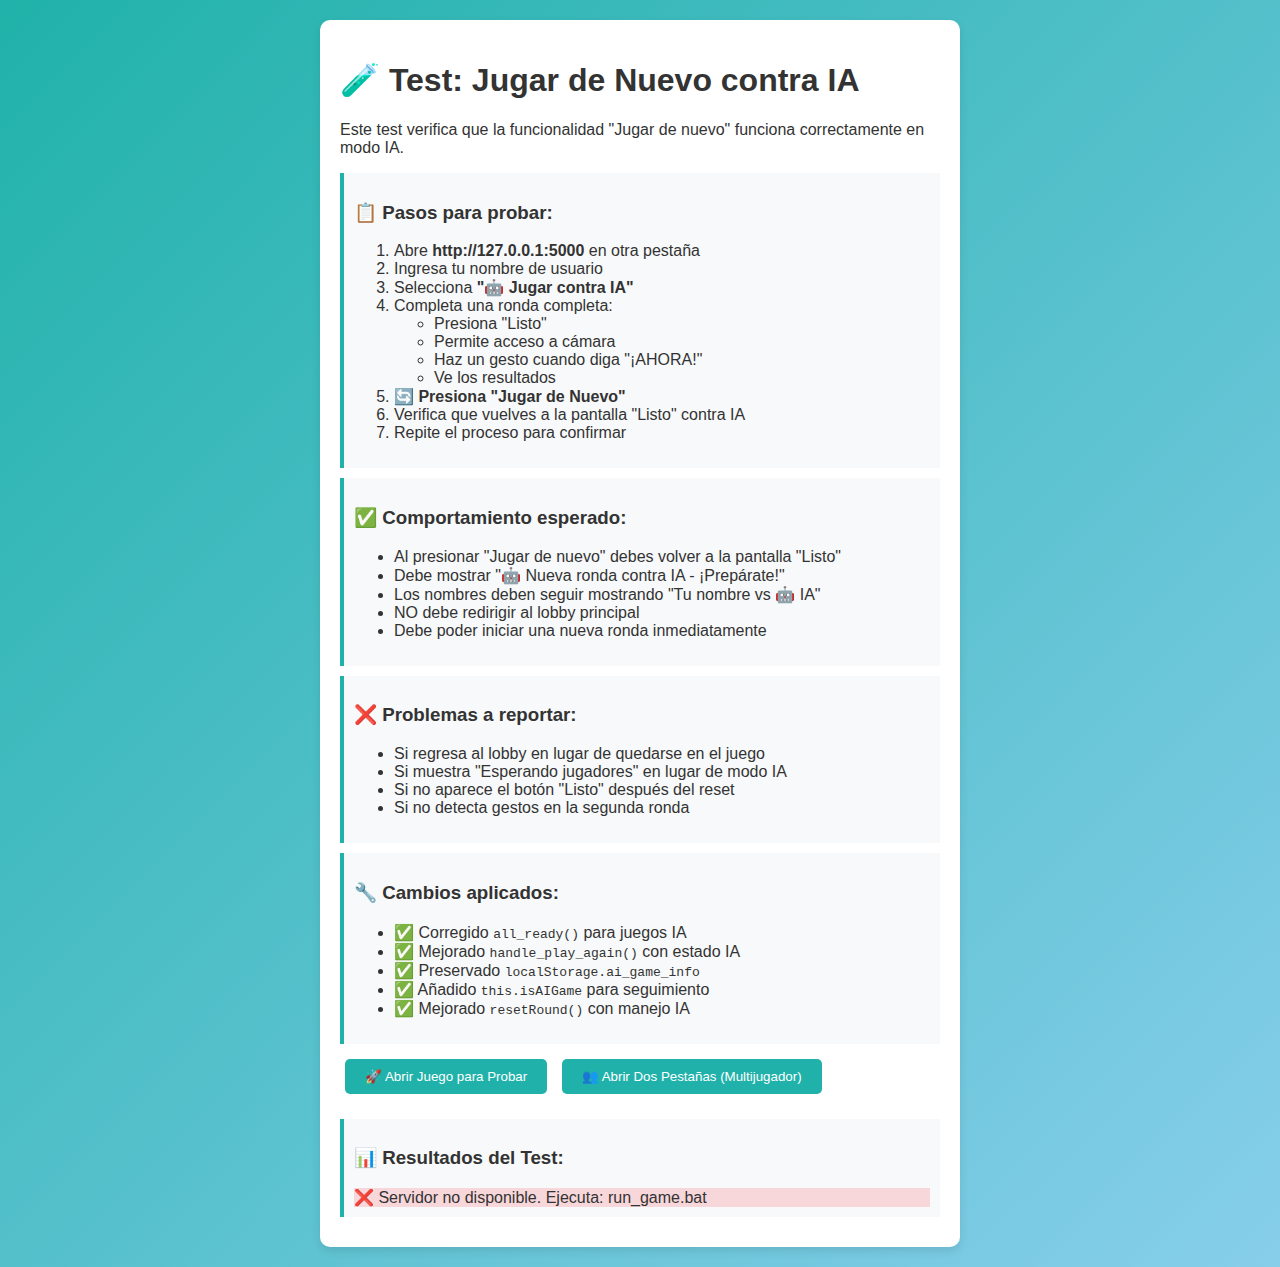
<file: test_play_again.html>
<!DOCTYPE html>
<html lang="es">
<head>
    <meta charset="UTF-8">
    <meta name="viewport" content="width=device-width, initial-scale=1.0">
    <title>🧪 Test - Jugar de Nuevo AI</title>
    <style>
        body { 
            font-family: Arial, sans-serif; 
            margin: 20px; 
            background: linear-gradient(135deg, #20B2AA, #87CEEB); 
            color: #333; 
        }
        .test-container { 
            background: white; 
            padding: 20px; 
            border-radius: 10px; 
            box-shadow: 0 4px 10px rgba(0,0,0,0.1); 
            max-width: 600px; 
            margin: 0 auto; 
        }
        .step { 
            padding: 10px; 
            margin: 10px 0; 
            border-left: 4px solid #20B2AA; 
            background: #f8f9fa; 
        }
        .success { border-left-color: #28a745; background: #d4edda; }
        .error { border-left-color: #dc3545; background: #f8d7da; }
        button { 
            padding: 10px 20px; 
            background: #20B2AA; 
            color: white; 
            border: none; 
            border-radius: 5px; 
            cursor: pointer; 
            margin: 5px; 
        }
        button:hover { background: #1a9999; }
    </style>
</head>
<body>
    <div class="test-container">
        <h1>🧪 Test: Jugar de Nuevo contra IA</h1>
        <p>Este test verifica que la funcionalidad "Jugar de nuevo" funciona correctamente en modo IA.</p>
        
        <div class="step">
            <h3>📋 Pasos para probar:</h3>
            <ol>
                <li>Abre <strong>http://127.0.0.1:5000</strong> en otra pestaña</li>
                <li>Ingresa tu nombre de usuario</li>
                <li>Selecciona <strong>"🤖 Jugar contra IA"</strong></li>
                <li>Completa una ronda completa:
                    <ul>
                        <li>Presiona "Listo"</li>
                        <li>Permite acceso a cámara</li>
                        <li>Haz un gesto cuando diga "¡AHORA!"</li>
                        <li>Ve los resultados</li>
                    </ul>
                </li>
                <li><strong>🔄 Presiona "Jugar de Nuevo"</strong></li>
                <li>Verifica que vuelves a la pantalla "Listo" contra IA</li>
                <li>Repite el proceso para confirmar</li>
            </ol>
        </div>

        <div class="step">
            <h3>✅ Comportamiento esperado:</h3>
            <ul>
                <li>Al presionar "Jugar de nuevo" debes volver a la pantalla "Listo"</li>
                <li>Debe mostrar "🤖 Nueva ronda contra IA - ¡Prepárate!"</li>
                <li>Los nombres deben seguir mostrando "Tu nombre vs 🤖 IA"</li>
                <li>NO debe redirigir al lobby principal</li>
                <li>Debe poder iniciar una nueva ronda inmediatamente</li>
            </ul>
        </div>

        <div class="step">
            <h3>❌ Problemas a reportar:</h3>
            <ul>
                <li>Si regresa al lobby en lugar de quedarse en el juego</li>
                <li>Si muestra "Esperando jugadores" en lugar de modo IA</li>
                <li>Si no aparece el botón "Listo" después del reset</li>
                <li>Si no detecta gestos en la segunda ronda</li>
            </ul>
        </div>

        <div class="step">
            <h3>🔧 Cambios aplicados:</h3>
            <ul>
                <li>✅ Corregido <code>all_ready()</code> para juegos IA</li>
                <li>✅ Mejorado <code>handle_play_again()</code> con estado IA</li>
                <li>✅ Preservado <code>localStorage.ai_game_info</code></li>
                <li>✅ Añadido <code>this.isAIGame</code> para seguimiento</li>
                <li>✅ Mejorado <code>resetRound()</code> con manejo IA</li>
            </ul>
        </div>

        <button onclick="window.open('http://127.0.0.1:5000', '_blank')">
            🚀 Abrir Juego para Probar
        </button>
        
        <button onclick="window.open('http://127.0.0.1:5000', '_blank'); setTimeout(() => window.open('http://127.0.0.1:5000', '_blank'), 1000)">
            👥 Abrir Dos Pestañas (Multijugador)
        </button>

        <div class="step" style="margin-top: 20px;">
            <h3>📊 Resultados del Test:</h3>
            <div id="testResults">
                <p>Realiza las pruebas y reporta los resultados aquí.</p>
            </div>
        </div>
    </div>

    <script>
        console.log('🧪 Test page loaded');
        console.log('🌐 Servidor esperado en: http://127.0.0.1:5000');
        
        // Check if server is running
        fetch('http://127.0.0.1:5000')
            .then(response => {
                if (response.ok) {
                    console.log('✅ Servidor detectado');
                    document.getElementById('testResults').innerHTML = 
                        '<div class="success">✅ Servidor corriendo correctamente</div>';
                } else {
                    throw new Error('Server not responding');
                }
            })
            .catch(error => {
                console.log('❌ Servidor no disponible');
                document.getElementById('testResults').innerHTML = 
                    '<div class="error">❌ Servidor no disponible. Ejecuta: run_game.bat</div>';
            });
    </script>
</body>
</html>
</file>
